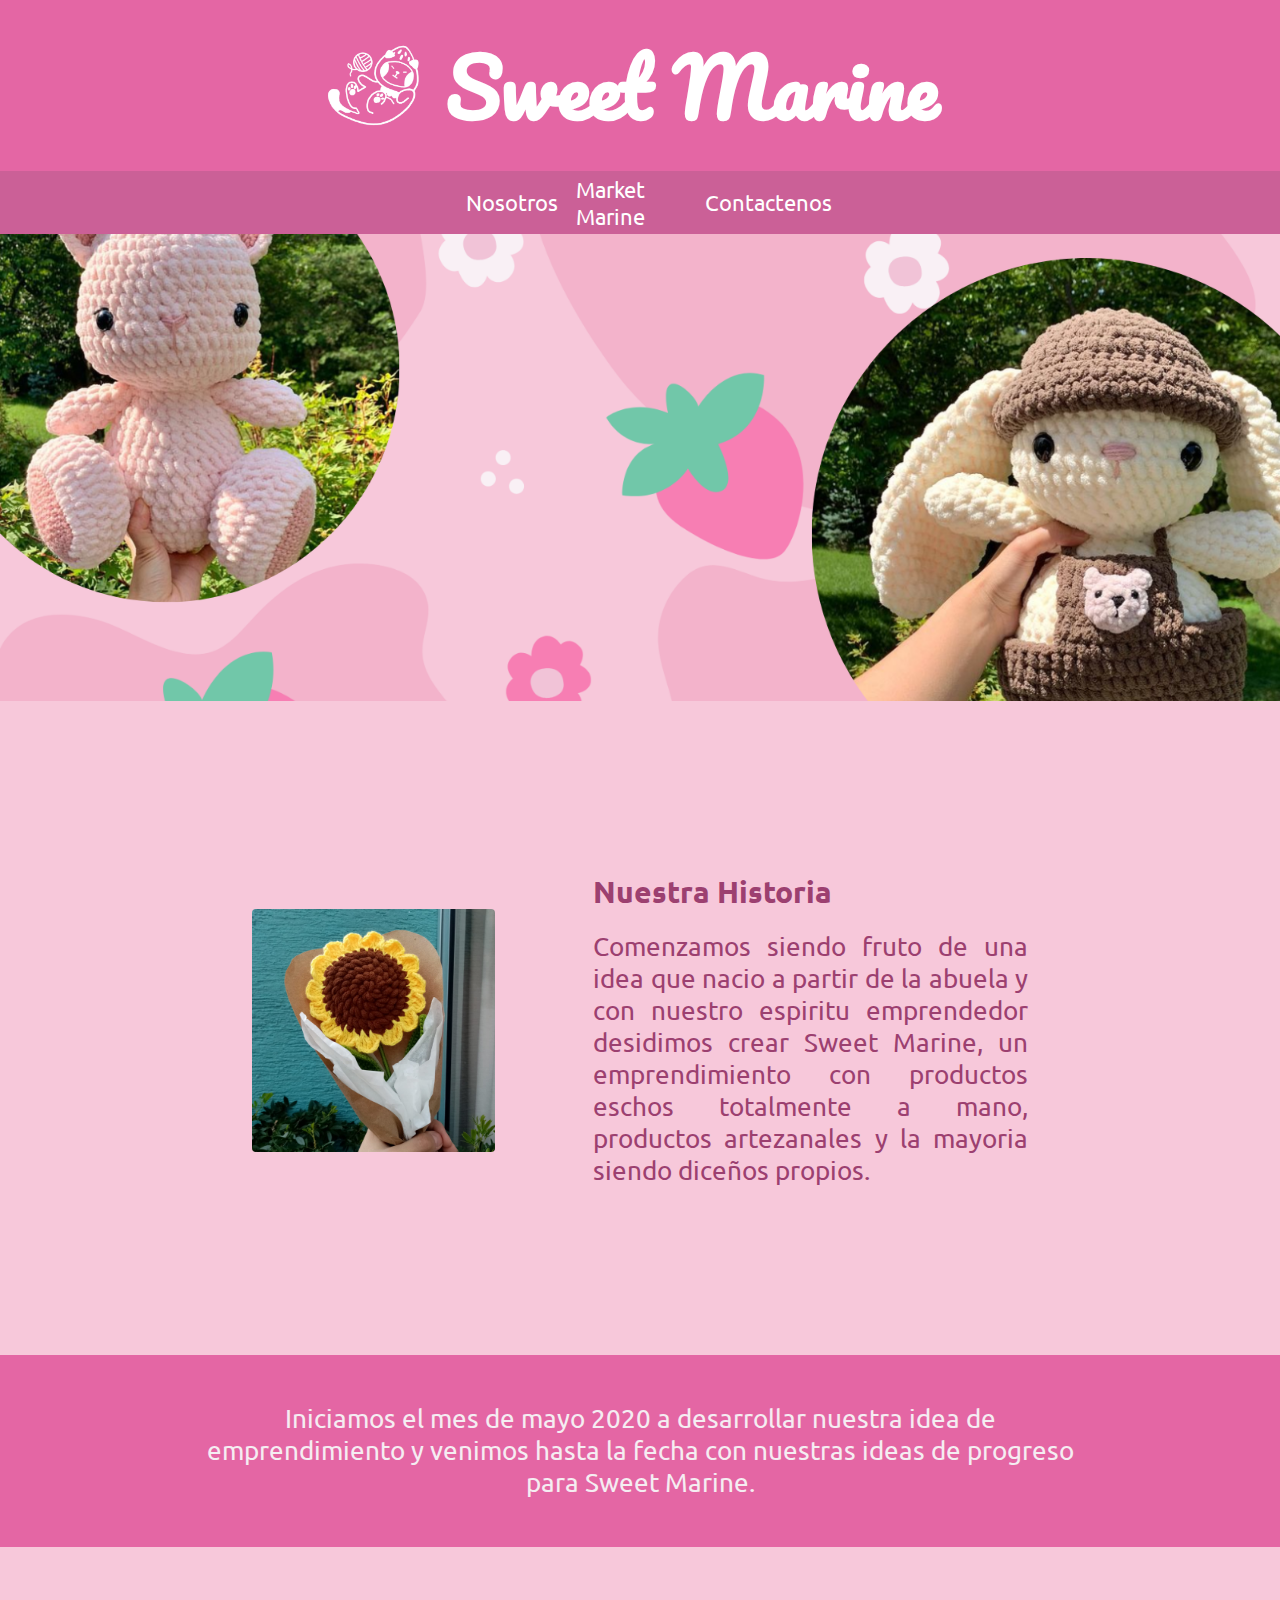
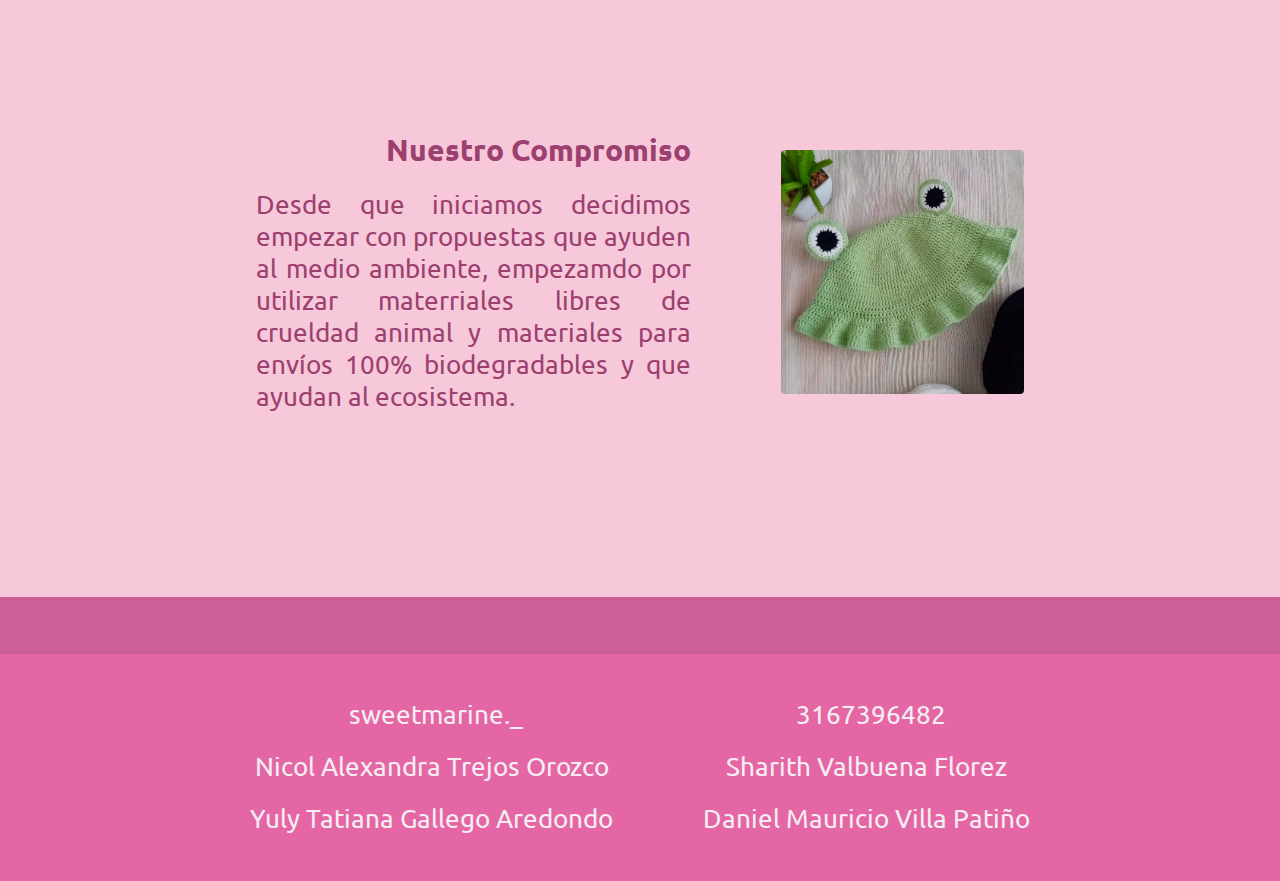
<file: Sweet-Marine/index.html>
<!DOCTYPE html>
<html lang="en">
<head>
    <meta charset="UTF-8">
    <meta http-equiv="X-UA-Compatible" content="IE=edge">
    <meta name="viewport" content="width=device-width, initial-scale=1.0">
    <link rel="stylesheet" href="https://use.fontawesome.com/releases/v5.15.4/css/all.css" integrity="sha384-DyZ88mC6Up2uqS4h/KRgHuoeGwBcD4Ng9SiP4dIRy0EXTlnuz47vAwmeGwVChigm" crossorigin="anonymous">
    <link rel="stylesheet" href="style.css">
    <title>Sweet Marine</title>
</head>
<body class="body-us">
    <header class="header-principal">
        <img src="./image/gat.png" alt="">
        <h1>Sweet Marine</h1>
    </header>
    <div class="container-nav">
        <ul class="ul-1">
            <a id="Website-initial" href="#">Nosotros</a>
            <a id="Market-place" href="indexMarketPlace.html">Market Marine</a>
            <a id="Contact-us" href="indexContactenos.html">Contactenos</a>
        </ul>
    </div>
    <main>
        <img class="imagenPr" src="./image/fondo7.png" alt="imagen">
        <div class="fondoMPr">    
            <img  class="imagenPrT" src="./image/girasol.jpeg" alt="">
            <div class="textoPr">
                <h3>Nuestra Historia</h3>
                <p>Comenzamos siendo fruto de una idea que  nacio a partir de la abuela y con nuestro espiritu emprendedor desidimos crear Sweet Marine, un emprendimiento con productos eschos totalmente a mano, productos artezanales y la mayoria siendo diceños propios.</p>
            </div>
        </div>
        <div class="fondoRPr">
            <div class="texFondoRPr">
                <p>Iniciamos el mes de mayo 2020 a desarrollar nuestra idea de</p>
                <p>emprendimiento y venimos hasta la fecha con nuestras ideas de progreso</p>
                <p>para Sweet Marine.</p>
            </div>
        </div>
        <div class="fondoMPr">    
            <div class="textoPr2">
                <h3>Nuestro Compromiso</h3>
                <p>Desde que iniciamos decidimos empezar con propuestas que ayuden al medio ambiente, empezamdo por utilizar materriales libres de crueldad animal y materiales para envíos 100% biodegradables y que ayudan al ecosistema.</p>
            </div>
            <img  class="imagenPrT" src="./image/bucketRana.jpeg" alt="">
        </div>
        <div class="lineaPr"></div>
    </main>
    <footer>
        <div class="fondoFPr">
            <div class="textFPr">
                <div class="logoRed">
                    <i class="fab fa-instagram"></i>
                    <p>sweetmarine._</p>
                </div>
                
                <p>Nicol Alexandra Trejos Orozco</p>
                <p>Yuly Tatiana Gallego Aredondo</p>
            </div>
            <div class="textFPr">
                <div class="logoRed">
                    <i class="fab fa-whatsapp"></i>
                    <p>3167396482</p>
                </div>
                <p>Sharith Valbuena Florez</p>
                <p>Daniel Mauricio Villa Patiño</p>
            </div>
        </div>
    </footer>
</body>
</html>
</file>
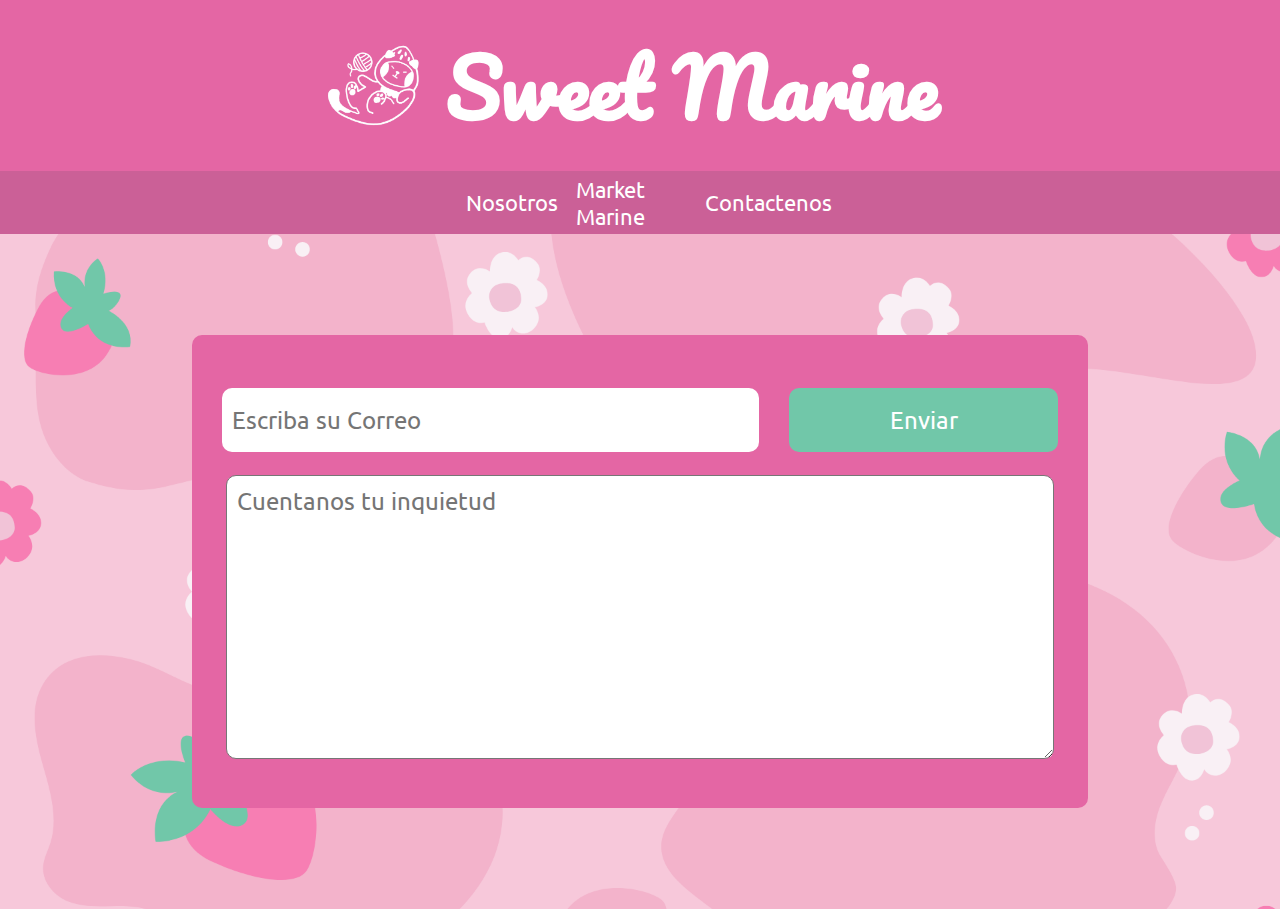
<file: Sweet-Marine/indexContactenos.html>
<!DOCTYPE html>
<html lang="en">
<head>
    <meta charset="UTF-8">
    <meta http-equiv="X-UA-Compatible" content="IE=edge">
    <meta name="viewport" content="width=device-width, initial-scale=1.0">
    <link rel="stylesheet" href="https://use.fontawesome.com/releases/v5.15.4/css/all.css" integrity="sha384-DyZ88mC6Up2uqS4h/KRgHuoeGwBcD4Ng9SiP4dIRy0EXTlnuz47vAwmeGwVChigm" crossorigin="anonymous">
    <link rel="stylesheet" href="style.css">
    <title>Sweet Marine - Contactenos</title>
</head>
<body class="body-contactUs">
    <header class="header-contactenos">
        <img src="./image/gat.png" alt="">
        <h1>Sweet Marine</h1>
    </header>
    <div class="container2-nav">
        <ul class="ul-2">
            <a id="Website-initial" href="index.html">Nosotros</a>
            <a id="Market-place" href="indexMarketPlace.html">Market Marine</a>
            <a id="Contact-us" href="#">Contactenos</a>
        </ul>
    </div>
    <main id="mainC">
        <div class="fodoCP">
            <div class="fondC">
                <input  type="email" id="inputC" placeholder="Escriba su Correo">
                <button id="buttonEnviarC">Enviar</button>
            </div>
            <textarea id = "texAreaC" cols="51" rows="17" placeholder = "Cuentanos tu inquietud"></textarea>
        </div>
    </main>
    <footer>

    </footer>
</body>
</html>
</file>
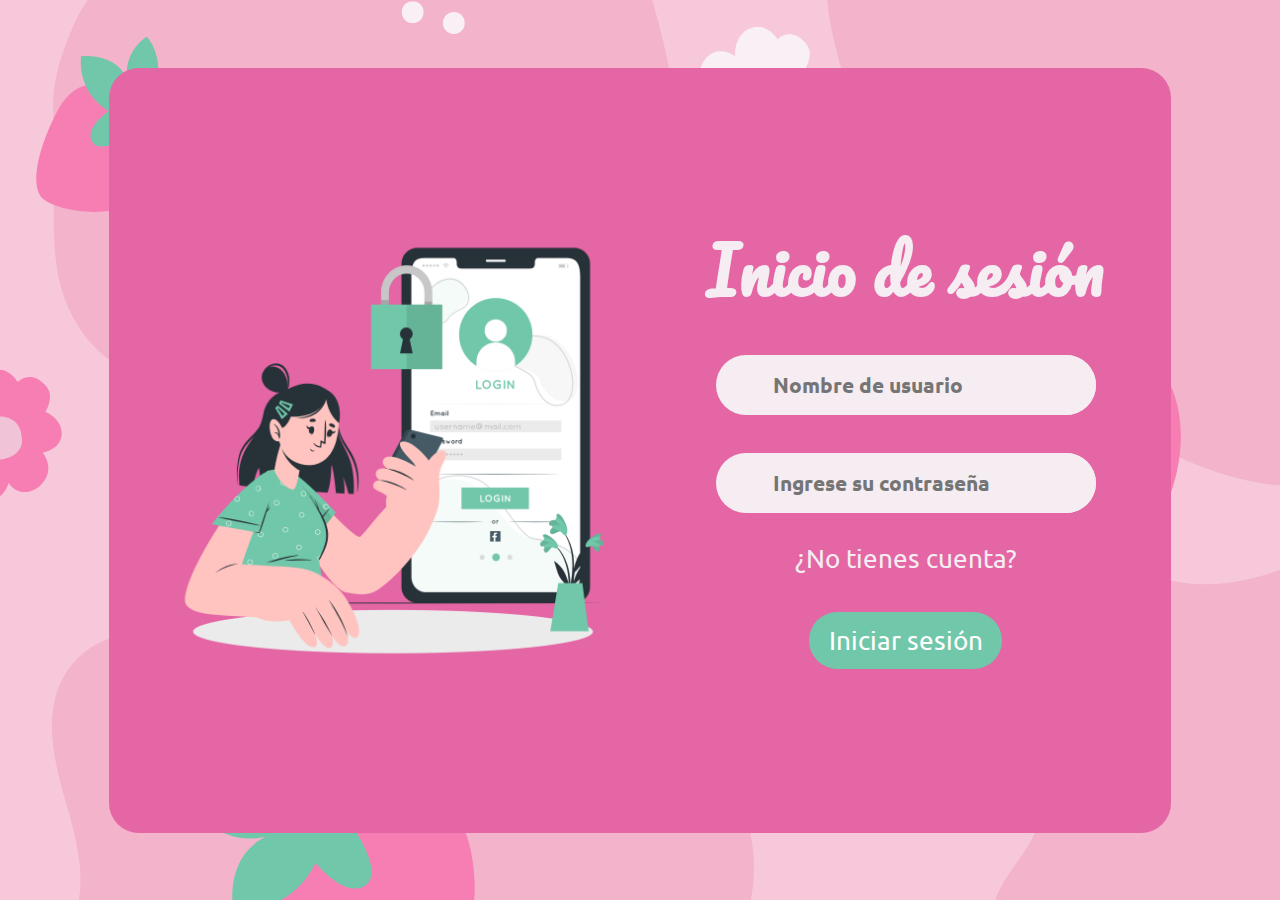
<file: Sweet-Marine/indexIngreso.html>
<!DOCTYPE html>
<html lang="en">
<head>
    <meta charset="UTF-8">
    <meta http-equiv="X-UA-Compatible" content="IE=edge">
    <meta name="viewport" content="width=device-width, initial-scale=1.0">
    <link rel="stylesheet" href="https://use.fontawesome.com/releases/v5.15.4/css/all.css" integrity="sha384-DyZ88mC6Up2uqS4h/KRgHuoeGwBcD4Ng9SiP4dIRy0EXTlnuz47vAwmeGwVChigm" crossorigin="anonymous">
    <link rel="shortcut icon" href="./SweetMarine.png" type="image/x-icon">
    <link rel="stylesheet" href="style.css">
    <title>Sweet Marine - Inicio de sesión</title>
</head>
<body>
    <main class="container-login">
        <section class="container-div">
            <div class="div-img">
                <img src="./image/Login-cuate.png" alt="">
            </div>
            <div class="log-in">
                <h2 class="inicioSesion">
                    Inicio de sesión
                </h2>
                <form id = "frm-login" action="">
                    <div class="user-pass">
                        <i class="fas fa-user"></i>
                        <input type="text" id = "username" placeholder="Nombre de usuario" required>
                    </div>
                    <br>
                    <div class="user-pass">
                        <i class="fas fa-lock"></i>
                        <input type="password" id="password" placeholder="Ingrese su contraseña" required>
                    </div>
                    <a id ="crearCuenta"href="./indexRegistro.html" rel = "noopener noreferrer">¿No tienes cuenta?</a>
                    <button  class = "myButton" value="">Iniciar sesión</button>
                </form>
            </div>
        </section>
        </main>

    <script src="appSesion.js" type="module"></script>
</body>
</html>
</file>
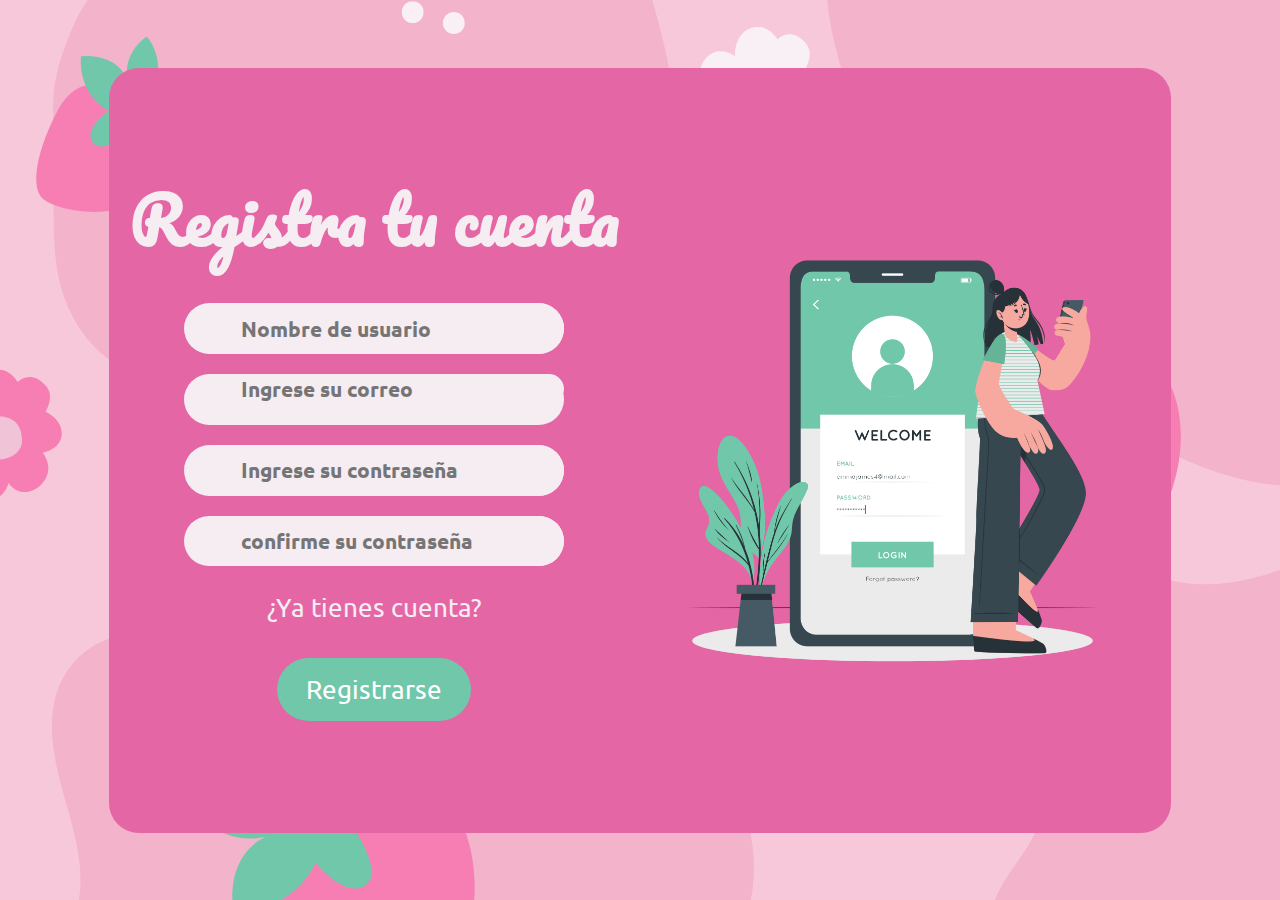
<file: Sweet-Marine/IndexRegistro.html>
<!DOCTYPE html>
<html lang="en">
<head>
    <meta charset="UTF-8">
    <meta http-equiv="X-UA-Compatible" content="IE=edge">
    <meta name="viewport" content="width=device-width, initial-scale=1.0">
    <link rel="stylesheet" href="https://use.fontawesome.com/releases/v5.15.4/css/all.css" integrity="sha384-DyZ88mC6Up2uqS4h/KRgHuoeGwBcD4Ng9SiP4dIRy0EXTlnuz47vAwmeGwVChigm" crossorigin="anonymous">
    <link rel="shortcut icon" href="./SweetMarine.png" type="image/x-icon">
    <link rel="stylesheet" href="style.css">
    <title>Sweet Marine - Registrarse</title>
</head>
<body>
    <main class="container-register">
        <section class="container-divR">
            <div class="formulario-reg">
                <h2 class="inicioSesion">Registra tu cuenta</h2>
                <form id = "frm-register" action="">
                    <div class="user-pass">
                        <i class="fas fa-user"></i>
                        <input type="text" id = "username" placeholder="Nombre de usuario" required>
                    </div>
                    <!-- <br> -->
                    <div class="user-pass">
                        <i class="fas fa-envelope"></i>
                        <input type="email" name="" id="numIDC" placeholder="Ingrese su correo" required><br>
                    </div>
                    <!-- <br> -->
                    <div class="user-pass">
                        <i class="fas fa-lock"></i>
                        <input type="password" id = "password" placeholder="Ingrese su contraseña" required>
                    </div>
                    <!-- <br> -->
                    <div class="user-pass">
                        <i class="fas fa-lock"></i>
                        <input type="password" id = "conf-password" placeholder="confirme su contraseña" required>
                    </div>

                    <a id ="crearCuentaR"href="indexIngreso.html"  rel = "noopener noreferrer">¿Ya tienes cuenta?</a>
                    <br>
                    <input class = "myButton" type="submit" value="Registrarse">
                </form>
            </div>
            <div class="image-register">
                <img src="./image/Mobile login-cuate.png" alt="">
            </div>
        </section>
    </main>
    <script src="appRegistro.js" type="module"></script>
</body>
</html>
</html>
</file>
<file: Sweet-Marine/style.css>
@import url('https://fonts.googleapis.com/css2?family=Pacifico&display=swap');
@import url('https://fonts.googleapis.com/css2?family=Ubuntu&display=swap');

*{
    margin: 0;
    padding: 0;
    box-sizing: border-box;
}

body{
    width: 100vw;
    height: 100vh;
    overflow-x: hidden;
}


/* Estilos pagina ingreso */


.container-login{
    width: 100%;
    height: 100%;
    display: flex;
    flex-direction: row;
    justify-content: center;
    align-items: center;
    background: url('./image/Sweet\ Marine.png')
}

.container-div{
    width: 83%;
    height: 85%;
    background: #E466A4;
    border-radius: 30px;
    display: flex;
    justify-content: center;
    align-items: center
}

.div-img{
    width: 50%;
    height: 100%;
    display: flex;
    justify-content: flex-end;
    align-items: center;
}

.log-in{
    width: 50%;
    height: 100%;
    display: flex;
    flex-direction: column;
    justify-content: center;
    align-items: center;
}

.inicioSesion{
    width: 100%;
    height: 17%;
    text-align: center;
    font-family: 'Pacifico', cursive;
    font-size: 4rem;
    color: #F5EDF2;
}

.user-pass{
    max-width: 380px;
    width: 1000px;
    background-color: #F5EDF2;
    margin: 10px 0;
    height: 60px;
    border-radius: 55px;
    display: grid;
    grid-template-columns: 15% 85%;
    text-align: center;
    color: #a85b82;
    position: relative;
}

.user-pass i{
    text-align: center;
    line-height: 60px;
    color: #a85b82;
    font-size: 1.8rem;
}

.user-pass input{
    background: none;
    outline: none;
    border: none;
    /* line-height: 1; */
    border-radius: 0px 55px 55px 0px;
    font-weight: 600;
    font-size: 1.3rem;
    color: #a85b82;
    background-color: #F5EDF2;
    font-family: 'Ubuntu', sans-serif;
}

#crearCuenta{
    font-family: 'Ubuntu', sans-serif;
    text-decoration: none;
    color: #F5EDF2;
    font-size: 1.6rem;
    margin: 1.3rem;
}

#btn-login{
    background: #71C7A9;
    border:none;
    text-decoration: none;
    height: 16.5%;
    width: 51%;
    cursor: pointer;
    font-size: 1.6rem;
    font-family: 'Ubuntu', sans-serif;
    border-radius: 55px; 
    color: #F5EDF2;
    margin: 1rem;
}

.myButton{
    background: #71C7A9;
    border:none;
    text-decoration: none;
    color: #ffffff;
    height: 16.6%;
    width: 51%;
    cursor: pointer;
    font-size: 1.6rem;
    font-family: 'Ubuntu', sans-serif;
    border-radius: 55px;
    margin: 1rem;
}

.div-img img{
    width: 93%;
}

#frm-login{
    height: 45%;
    display: flex;
    flex-direction: column;
    justify-content: center;
    align-items: center;
}

/* fin de pagina ingreso */



/* Estilos de pagina de registro */

.container-register{
    width: 100%;
    height: 100%;
    display: flex;
    flex-direction: row;
    justify-content: center;
    align-items: center;
    background: url('./image/Sweet Marine.png')
}

.container-divR{
    width: 83%;
    height: 85%;
    background: #E466A4;
    border-radius: 30px;
    display: flex;
    flex-direction: row;
    justify-content: center;
    align-items: center
}

.image-register img{
    width: 95%;
}

.image-register{
    width: 50%;
    height: 100%;
    display: flex;
    justify-content: start;
    align-items: center;
}

.formulario-reg{
    width: 50%;
    height: 100%;
    display: flex;
    flex-direction: column;
    justify-content: center;
    align-items: center;
}

#frm-register{
    height: 58%;
    display: flex;
    flex-direction: column;
    justify-content: center;
    align-items: center;
}

#crearCuentaR{
    font-family: 'Ubuntu', sans-serif;
    text-decoration: none;
    color: #F5EDF2;
    margin-top: 1rem;
    font-size: 1.6rem;
}

/* fin de pagina registro */



/* Estilos de pagina de principal */

.body-us{
    width: 100%;
    /* height: 100%; */
    overflow-x: hidden;
    background-color: #F7C8DA;
}
.header-principal{
    width: 100%;
    height: 19%;
    font-size:2.5rem;
    background-color: #E466A4;
    color: #ffffff;
    font-family: 'Pacifico', cursive;
    font-weight: -2rem;
    display: flex;
    justify-content:center;
    align-items:center;
}

.container-nav{
    background-color: #CB6097;
    width: 100%;
    height: 7%;
    display: flex;
    justify-content:center;
    align-items:center;
}

.ul-1{
    height: 100%;
    width: 100%;
    display: flex;
    justify-content:center;
    align-items:center;
}

#Website-initial{
    height: 100%;
    width: 10%;
    font-size:1.4rem;
    text-decoration: none;
    color: #ffffff;
    font-family: 'Ubuntu', sans-serif;
    display: flex;
    justify-content:center;
    align-items:center;
}

#Market-place{
    height: 100%;
    width: 10%;
    font-size:1.4rem;
    text-decoration: none;
    color: #ffffff;
    font-family: 'Ubuntu', sans-serif;
    display: flex;
    justify-content:center;
    align-items:center;
}

.header-principal img{
    width: 7.5%;
    margin-right: 1.5rem;
    margin-left: -1rem;
    
}

#Contact-us{
    height: 100%;
    width: 10%;
    font-size:1.6rem;
    text-decoration: none;
    color: #ffffff;
    font-family: 'Ubuntu', sans-serif;
    display: flex;
    justify-content:center;
    align-items:center;
}

.imagenPr{
    width: 100%;
}

.fondoMPr{
    width: 100%;
    height: 650px;
    display: flex;
    justify-content: center;
    gap: 90px;
    align-items: center;
    background-color: #F7C8DA;
}

.imagenPrT{
    width: 19%;
    border-radius: 4px;
}

.textoPr{
    margin-left: 0.5rem;
    width: 34%;
    text-align: justify;
    font-size:1.6rem;
    font-family: 'Ubuntu', sans-serif;
    display: flex;
    flex-direction: column;
    justify-content: center;
    gap: 20px;
    color: #9c4070;
}

.textoPr2{
    width: 34%;
    font-size:1.6rem;
    font-family: 'Ubuntu', sans-serif;
    text-align: justify;
    display: flex;
    flex-direction: column;
    justify-content: center;
    align-items:flex-end;
    gap: 20px;
    color: #9c4070;
}

.fondoRPr{
    width: 100%;
    height: 12rem;
    color: #F5EDF2;
    background: #E466A4;
    display: flex;
    justify-content: center;
    align-items: center;
}

.texFondoRPr{
    width: 70%;
    font-size: 1.6rem;
    font-family: 'Ubuntu', sans-serif;
    display: flex;
    flex-direction: column;
    justify-content: center;
    align-items: center
}

.lineaPr{
    width: 100%;
    height: 1.5cm;
    background-color: #CB6097;
}

.fondoFPr{
    width: 100%;
    height: 6cm;
    background: #E466A4;
    display: flex;
    justify-content: center;
    gap: 90px;
    align-items: center;
    color: #F5EDF2;
    font-size: 1.6rem;
    font-family: 'Ubuntu', sans-serif;
}

.fa-instagram-square{
    color: #ee1f1f;
}

.logoRed{
    display: flex;
    flex-direction: row;
    align-items: center;
    justify-content:center;
    width: 100%;
}

.logoRed p{
    margin-left: 0.5rem;
}

.textFPr{
    display: flex;
    flex-direction:column;
    justify-content:center;
    gap:20px;
    align-items:center;
}


/* fin de pagina principal */



/* Estilos de pagina de Market place */

.body-market{
    width: 100vw;
    height: 100vh;
    background: url(./image/Sweet\ Marine.png)
}

.header-market{
    width: 100%;
    height: 19%;
    font-size:2.5rem;
    background-color: #E466A4;
    color: #ffffff;
    font-family: 'Pacifico', cursive;
    font-weight: -2rem;
    display: flex;
    justify-content:center;
    align-items:center;
}

.header-market img{
    width: 7.5%;
    margin-right: 1.5rem;
    margin-left: -1rem;
    
}

.container4-nav{
    background-color: #CB6097;
    width: 100%;
    height: 7%;
    display: flex;
    justify-content:center;
    align-items:center;
}

.container5-nav{
    background-color: #71C7A9;
    width: 100%;
    height: 7%;
    display: flex;
    justify-content:center;
    align-items:center;
}

.ul-4{
    height: 100%;
    width: 100%;
    display: flex;
    justify-content:center;
    align-items:center;
}

.ul-5{
    height: 100%;
    width: 100%;
    display: flex;
    justify-content:space-between;
    align-items:space-between;
}

#Website-initial{
    height: 100%;
    width: 10%;
    font-size:1.4rem;
    text-decoration: none;
    color: #ffffff;
    font-family: 'Ubuntu', sans-serif;
    display: flex;
    justify-content:center;
    align-items:center;
}

#Market-place{
    height: 100%;
    width: 10%;
    font-size:1.4rem;
    text-decoration: none;
    color: #ffffff;
    font-family: 'Ubuntu', sans-serif;
    display: flex;
    justify-content:center;
    align-items:center;
}

#Contact-us{
    height: 100%;
    width: 10%;
    font-size:1.4rem;
    text-decoration: none;
    color: #ffffff;
    font-family: 'Ubuntu', sans-serif;
    display: flex;
    justify-content:center;
    align-items:center;
}

#btn-cart{
    height: 100%;
    color: #ffffff;
    background-color: #71C7A9;
    border: none;
    display: flex;
    justify-content:center;
    align-items:center;
    cursor: pointer;
}

#btn-cartB{
    color: #ffffff;
    background-color: #71C7A9;
    border: none;
    display: flex;
    justify-content:center;
    align-items:center;
    cursor: pointer;
}

.fa-shopping-bag{
    height: 90%;
    width: 100%;
    font-size: 1.9rem;
    color: #ffffff;
    border: none;
    background-color: #71C7A9;
    display: flex;
    justify-content:center;
    align-items:center;
    cursor: pointer;
    margin-right: 2.8rem;
}

#filterPrice{
    width: 13rem;
    height: 2.1rem;
    border-radius: 12px;
    font-size:1.2rem;
    margin-left: 2rem;
    text-align: center;
    border: 1px solid #9c4070;
    border: none;
    color: #9c4070;
    font-family: 'Ubuntu', sans-serif;
    background-color: #ffffff;
}

#filterCategories{
    width: 13rem;
    height: 2.1rem;
    border-radius: 12px;
    font-size:1.2rem;
    border: 1px solid #9c4070;
    text-align: center;
    border: none;
    color: #9c4070;
    font-family: 'Ubuntu', sans-serif;
}

.fa-bars{
    margin-left: 1rem;
    height: 90%;
    width: 100%;
    font-size: 1.9rem;
    color: #ffffff;
    border: none;
    background-color: #71C7A9;
    display: flex;
    justify-content:center;
    align-items:center;
    cursor: pointer;
}


.buttonAdd:before {
    content: none;
}
  
#select-products{
    display: none;
}

.modal-container{
    opacity: 0;
    visibility: hidden;
    position: fixed;
    z-index: 1000;
    width: 100%;
    height: 100vh;
    top: 0;
    left: 0;
    background:#00000049;  
    display: flex;
    align-items: center;
    justify-content: center;

}

.modal-product{
    opacity: 0;
    visibility: hidden;
    position: fixed;
    z-index: 1000;
    width: 100%;
    height: 100vh;
    top: 0;
    left: 0;
    background:#00000049;  
    display: flex;
    align-items: center;
    justify-content: center;

}

.close{
    position: absolute;
    top: 5px;
    right: 5px;
    display: inline-block;
    width: 40px;
    height: 40px;
    border-radius: 10px;
    color: #ffffff;
    background-color: #E466A4;
    margin: 1rem;
    font-size: 1.3rem;
    font-family: 'Ubuntu', sans-serif;
    cursor: pointer;
    display: flex; 
    align-items: center;
    justify-content: center;
}

.close:hover{
    background-color: #71C7A9;
    color: #ffffff;
}

#close2{
    position: absolute;
    top: 5px;
    right: 5px;
    display: inline-block;
    width: 40px;
    height: 40px;
    border-radius: 10px;
    color: #ffffff;
    background-color: #71C7A9;
    margin: 1rem;
    font-size: 1.3rem;
    font-family: 'Ubuntu', sans-serif;
    cursor: pointer;
    display: flex; 
    align-items: center;
    justify-content: center;
    border: none;
}

#close2:hover{
    background-color: #CB6097;
    color: #ffffff;
}

.modal{
    width: 50%;
    height: 60%;
    padding: 1rem;
    border-radius: 18px;
    background-color:#F7C8DA;
    transition:transform 0.7s;
    transform:translateY(0%);
    padding-left: 2rem;
    padding-top: 2rem;
    padding-bottom: 2rem;
    overflow: auto;
    display: flex;
    justify-content: flex-start;
    /* align-items: center; */
}

.modal2{
    width: 30%;
    height: 60%;
    padding: 1rem;
    border-radius: 18px;
    background-color: #F7C8DA;
    transition:transform 0.7s;
    transform:translateY(0%);
    /* padding-left: 3.5rem; */
    padding-top: 2rem;
    padding-bottom: 2rem;
    overflow: auto;
    display: flex;
    flex-direction: column;
    justify-content: center;
    align-items: center;
    /* align-items: center; */
}

#btn-create{
    width: 13rem;
    height: 2.1rem;
    border-radius: 12px;
    font-size:1.2rem;
    margin-left: 2rem;
    /* border: 1px solid #9c4070; */
    text-align: center;
    border: none;
    background-color: #e466a5;
    color: #F5EDF2;
    font-family: 'Ubuntu', sans-serif;
    cursor: pointer;
}

#btn-create:hover{
    background-color: #F7C8DA;
    color: #9c4070;
}

.divProduct{
    width: 100%;
    height: 21%;
    font-size:1.5rem;
    font-family: 'Ubuntu', sans-serif;
    /* background-color: #ee1f1f; */
    display: flex;
    flex-direction: column;
    align-items: center;
    justify-content: center;
}

.divProduct p{
    color: #9c4070;
    margin-bottom: 0.6rem;
}

.divImage{
    width: 100%;
    height: 21%;
    font-size:1.5rem;
    font-family: 'Ubuntu', sans-serif;
    /* background-color: #ee1f1f; */
    display: flex;
    flex-direction: column;
    align-items: center;
    justify-content: center;
}

.divImage p{
    color: #9c4070;
    margin-bottom: 1rem;
}

.divPrice{
    width: 100%;
    height: 21%;
    font-size:1.5rem;
    font-family: 'Ubuntu', sans-serif;
    /* background-color: #ee1f1f; */
    display: flex;
    flex-direction: column;
    align-items: center;
    justify-content: center;
}

.divPrice p{
    color: #9c4070;
    margin-bottom: 0.6rem;
}

.divCat{
    width: 100%;
    height: 21%;
    font-size:1.5rem;
    font-family: 'Ubuntu', sans-serif;
    /* background-color: #ee1f1f; */
    display: flex;
    flex-direction: column;
    align-items: center;
    justify-content: center;
}

.divButton{
    width: 100%;
    height: 21%;
    font-size:1.5rem;
    font-family: 'Ubuntu', sans-serif;
    /* background-color: #ee1f1f; */
    display: flex;
    flex-direction: column;
    align-items: center;
    justify-content: center;
}

#btn-new-create{
    width: 55%;
    height: 60%;
    border-radius: 10px;
    border: none;
    color: #ffffff;
    font-family: 'Ubuntu', sans-serif;
    font-size: 1.5rem;
    background-color: #71C7A9;
    cursor: pointer;
}

#btn-new-create:hover{
    background-color: #CB6097;
    color: #ffffff;
}

.divCat p{
    color: #9c4070;
    margin-bottom: 0.6rem;
}

#new-product{
    width: 15rem;
    height: 2.1rem;
    border-radius: 12px;
    font-size:1.2rem;
    border: 1px solid #9c4070;
    /* text-align: center; */
    padding-left: 0.5rem;
    border: none;
    color: #9c4070;
    font-family: 'Ubuntu', sans-serif;
}

#new-categorie{
    width: 15rem;
    height: 2.1rem;
    border-radius: 12px;
    font-size:1.2rem;
    border: 1px solid #9c4070;
    /* text-align: center; */
    padding-left: 0.5rem;
    border: none;
    color: #9c4070;
    font-family: 'Ubuntu', sans-serif;
}

#new-price{
    width: 15rem;
    height: 2.1rem;
    border-radius: 12px;
    font-size:1.2rem;
    border: 1px solid #9c4070;
    /* text-align: center; */
    padding-left: 0.5rem;
    border: none;
    color: #9c4070;
    font-family: 'Ubuntu', sans-serif;
}

#new-image{
    width: 20rem;
    height: 2.1rem;
    border-radius: 12px;
    font-size:1.2rem;
    border: 1px solid #9c4070;
    /* text-align: center; */
    padding-left: 0.5rem;
    border: none;
    color: #9c4070;
    font-family: 'Ubuntu', sans-serif;
}

.product{
    width:12.5rem;
    height: 3.5rem;
    text-align: center;
    color:#9c4070;
    text-align: start;
    font-size: 1.5rem;
    font-family: 'Ubuntu', sans-serif;
    background: #F3B3CB;
    padding-left: 0.5rem;
    border-radius: 0px 9px 9px 0px;
  }

  .head-t1{
    margin-top: 4rem;
    height: 2.8rem;
    /* background-color: #71C7A9; */
    color: #ffffff;
    font-size: 1.5rem;
    border-radius: 9px;
    font-family: 'Ubuntu', sans-serif;
    font-weight: none;
  }

 .fila1{
    overflow: hidden;
}

.fila2{
    height: 3rem;
    background: #e466a5;
    color: #ffffff;
    font-size: 1.5rem;
    border-radius: 9px;
    font-family: 'Ubuntu', sans-serif;
    border-radius: 9px 0px 0px 9px;
    font-weight: none;
}


.fila3{
    height: 2.8rem;
    background: #e466a5;
    color: #ffffff;
    font-size: 1.5rem;
    border-radius: 9px;
    border-radius: 0px 9px 9px 0px;
    font-family: 'Ubuntu', sans-serif;
    font-weight: none;
    }
    
    .fila4{
    height: 2.8rem;
    background: #e466a5;
    color: #ffffff;
    font-size: 1.5rem;
    border-radius: 9px;
    font-family: 'Ubuntu', sans-serif;
    font-weight: none;
  }

  .fila5{
    height: 2.8rem;
    background: #e466a5;
    color: #ffffff;
    font-size: 1.5rem;
    border-radius: 9px;
    font-family: 'Ubuntu', sans-serif;
    font-weight: none;
  }

  .fila11{
    overflow: hidden;
}

.fila22{
    overflow: hidden;
}

.fila33{
    overflow: hidden;
}

.fila44{
    height: 3rem;
    background: #e466a5;
    color: #ffffff;
    font-size: 1.5rem;
    border-radius: 9px;
    font-family: 'Ubuntu', sans-serif;
    border-radius: 9px 0px 0px 9px;
    font-weight: none;
}

.fila55{
    height: 2.8rem;
    background: #e466a5;
    color: #ffffff;
    font-size: 1.5rem;
    border-radius: 9px;
    border-radius: 0px 9px 9px 0px;
    font-family: 'Ubuntu', sans-serif;
    font-weight: none;
}
  
  .price{
    width: 10rem;
    height: 3.5rem;
    color:#9c4070;
    text-align: center;
    font-size: 1.5rem;
    font-family: 'Ubuntu', sans-serif;
    background: #F3B3CB;
    border-radius: 9px;
}

.borrar{
    width: 2.5rem;
    height: 2.5rem;
    border: none;
    /* margin: 2rem; */
    border-radius: 8px; 
    font-size: 1.2rem;
    color: #ffffff;
    background-color: #E466A4;
    cursor: pointer;
}

.borrar:hover{
    background-color: #71C7A9;
}

.borrarp{
    width: 3rem;
    height:7.4rem;
    /* background: #71C7A9; */
    display:flex;
    flex-direction: row;
    justify-content: center;
    align-items: center;
    border-radius: 9px;
    margin-right: 0.8rem;
}

.count{
    width: 11rem;
    height:9rem;
    font-size: 1.5rem;
    color:#9c4070;
    font-family: 'Ubuntu', sans-serif;
    display:flex;
    flex-direction: row;
    justify-content: center;
    align-items: center;
    background: #F3B3CB;
    border-radius: 9px;
}

.total{
    width: 12rem;
    height: 3.5rem;
    text-align: center;
    font-size: 1.3rem;
}



.imagen{
    width: 10rem;
    height: 3.7rem;
    font-size: 1.3rem;
    font-family: 'Ubuntu', sans-serif;
    background: #F3B3CB;
    border-radius: 9px 0px 0px 9px;
}

.imagenp{
    width: 64%;
    border-radius: 10px;
    display:flex;
    justify-content: center;
    align-items: center;
    margin-left:2rem;
  }
  
  .suma{
    height:1.5rem;
    width: 1.9rem;
    font-size: 1.3rem;
    background: #E466A4;
    color: #ffffff;
    border-radius: 6px;
    border: none;
    margin-left: 1.5rem;
    cursor: pointer;  
    font-family: 'Ubuntu', sans-serif;
  }

  .suma:hover{
    background-color: #71C7A9;
  }
  
  .resta{
    height:1.5rem;
    width: 1.9rem;
    font-size: 1.3rem;
    background: #E466A4;
    color: #ffffff;
    border-radius: 6px;
    border: none;
    margin-right: 1.5rem;
    cursor: pointer;  
    font-family: 'Ubuntu', sans-serif;
  }

  .resta:hover{
    background-color: #71C7A9;
  }
  

.modal-close{
    transform:translateY(-200%);
}

.modal-close2{
    transform:translateY(-200%);
}

.head-t{
    margin-top: 1rem;
    height: 2.8rem;
    background: rgba(245, 1, 25, 0);
    color: #ffffff;
    font-size: 1.3rem;
    
  }
  
.buttonAdd{
    height: 3rem;
    width: 10rem;
    cursor: pointer;
    font-size: 1.2rem;
    background: #71C7A9;
    border: none;
    border-radius: 10px;
    color: #ffffff;
    margin-bottom: 0.8rem;
}

.buttonAdd:hover{
    background-color: #F7C8DA;
    color: #9c4070;
}


.img-card {
    width: 73%;
    margin-top: 1.5rem;
    border-radius: 10px;
    background-size: cover;
    background-position: center;

}

.cardPrueba {
    width: 20rem;
    height: 25.5rem;
    border-radius: 10px;
    display: flex;
    flex-direction: column;
    align-items: center;
    margin: 1rem; 
    background-color: #CB6097;
}

.title-card {
    width: 100%;
    height: auto;
    font-size: 1.5rem;
    color: #ffffff;
    /* font-weight: 100; */
    margin-top: 1rem;
    font-family: 'Ubuntu', sans-serif;
    display: flex;
    justify-content: center;
    align-items: center;
}

.categorias{
    width: 50%;
    height:100%;
    display: flex;
    justify-content:center;
    align-items:center;
}

.p-price {
    margin: 0.5rem;
    font-size: 1.5rem;
    color: #ffffff;
    font-family: 'Ubuntu', sans-serif;
}

#main-market {
    width: 100%;
    height: auto;
    display: flex;
    margin-top: 1.5rem;
    justify-content: center;
    flex-wrap: wrap;
    /* background-color: #ffffff; */
    background-size: cover;
}

/* fin de pagina Market place */



/* Estilos de pagina Contactenos*/

.body-contactUs{
    width: 100%;
    overflow-x: hidden;
    background-color: #F7C8DA;
}

.header-contactenos{
    width: 100%;
    height: 19%;
    font-size:2.5rem;
    background-color: #E466A4;
    color: #ffffff;
    font-family: 'Pacifico', cursive;
    font-weight: -2rem;
    display: flex;
    justify-content:center;
    align-items:center;
}

.container2-nav{
    background-color: #CB6097;
    width: 100%;
    height: 7%;
    display: flex;
    justify-content:center;
    align-items:center;
}

.ul-2{
    height: 100%;
    width: 100%;
    display: flex;
    justify-content:center;
    align-items:center;
}

.header-contactenos img{
    width: 7.5%;
    margin-right: 1.5rem;
    margin-left: -1rem;
    
}

#Website-initial{
    height: 100%;
    width: 10%;
    font-size:1.4rem;
    text-decoration: none;
    color: #ffffff;
    font-family: 'Ubuntu', sans-serif;
    display: flex;
    justify-content:center;
    align-items:center;
}

#Market-place{
    height: 100%;
    width: 10%;
    font-size:1.4rem;
    text-decoration: none;
    color: #ffffff;
    font-family: 'Ubuntu', sans-serif;
    display: flex;
    justify-content:center;
    align-items:center;
}

#Contact-us{
    height: 100%;
    width: 10%;
    font-size:1.4rem;
    text-decoration: none;
    color: #ffffff;
    font-family: 'Ubuntu', sans-serif;
    display: flex;
    justify-content:center;
    align-items:center;
}

#mainC{
    width: 100%;
    height: 75%;
    background: url('./image/Sweet Marine.png');
    background-size: cover;
    display: flex;
    justify-content:center;
    align-items:center;
    
}
    
.fodoCP{
    width: 70%;
    height: 70%;
    border-radius: 10px;
    background:#E466A4;
    display:flex;
    flex-direction: column;
    justify-content: center;
    gap:20px;
    align-items: center;

}

#texAreaC{
    border-radius: 10px;
    width: 92.5%;
    height:60%;
    padding: 10px;
    font-family: 'Ubuntu', sans-serif;
    font-size: 1.5rem;
    color: #a85b82;
}

.fondC{
    width: 100%;
    height: 15%;
    display: flex;
    justify-content: center;
    gap:30px;
    align-items: center;
}

#inputC{
    width: 60%;
    color: #a85b82;
    height: 90%;
    border-radius: 10px;
    border: 0;
    padding: 10px;
    font-family: 'Ubuntu', sans-serif;
    font-size: 1.5rem;
}

#buttonEnviarC{
    width: 30%;
    height: 90%;
    border-radius: 10px;
    border: 0;
    background: #71C7A9;
    color: white;
    font-family: 'Ubuntu', sans-serif;
    font-size: 1.5rem;
    cursor: pointer;
}

#buttonEnviarC:hover{
    background-color: #F7C8DA;
    color: #9c4070;
}


/* fin de pagina Contactenos */
</file>
